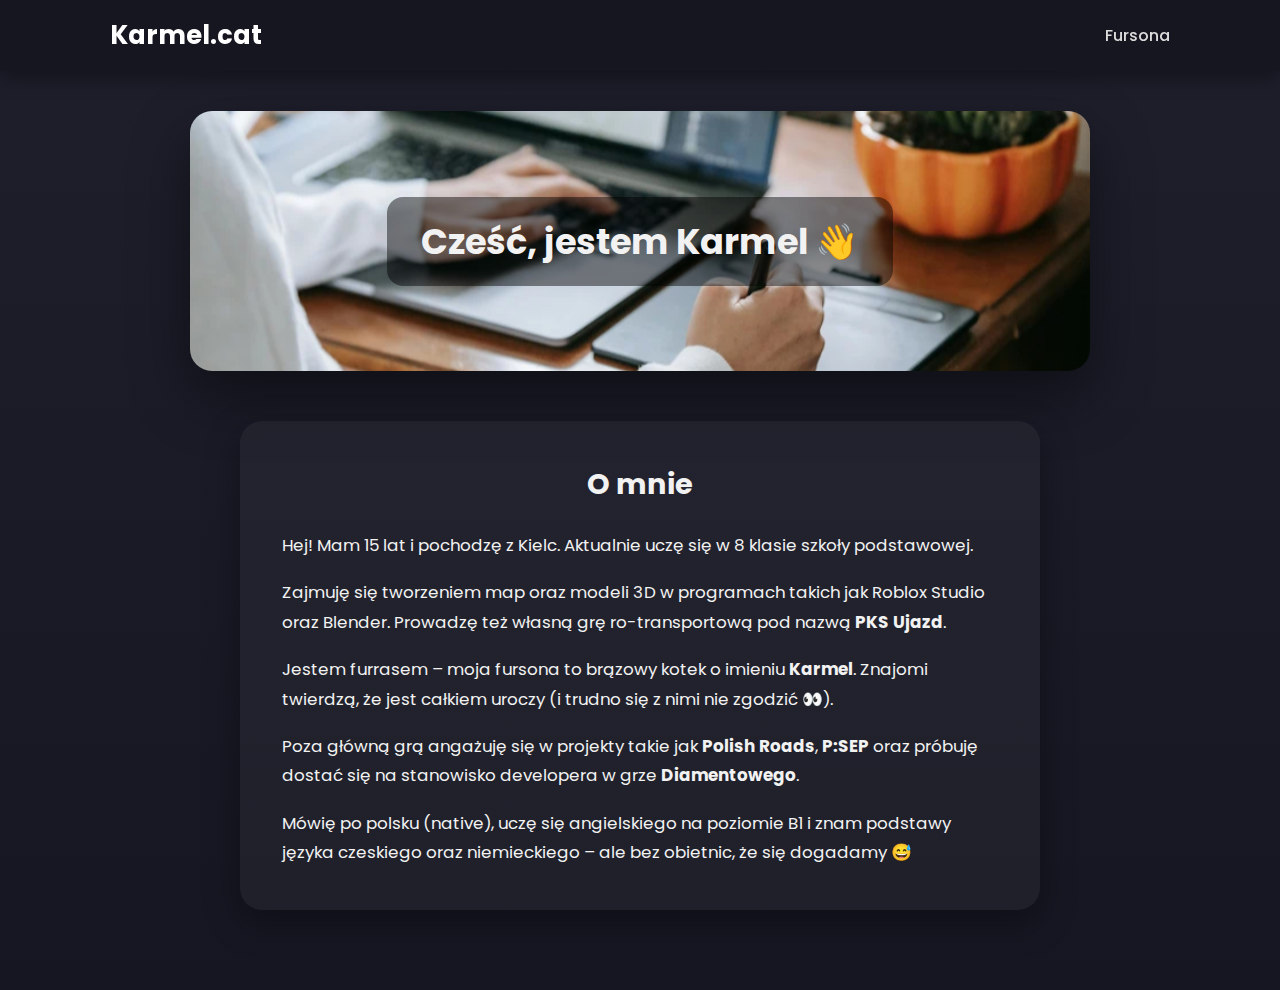
<file: index.html>
<!DOCTYPE html>
<html lang="pl">
<head>
  <meta charset="UTF-8" />
  <meta name="viewport" content="width=device-width, initial-scale=1.0" />
  <title>Karmel.Cat</title>
  <style>
    body {
      margin: 0;
      font-family: 'Segoe UI', sans-serif;
      background: linear-gradient(180deg, #1e1f2b, #151621);
      color: #f2f2f2;
    }

    .wrapper {
      max-width: 1000px;
      margin: 0 auto;
      padding: 40px 20px;
      display: flex;
      flex-direction: column;
      align-items: center;
      gap: 60px;
    }

    /* BANER */
    .banner {
      width: 100%;
      max-width: 900px;
      height: 260px;
      border-radius: 20px;
      background: url('baner1.png') center / cover no-repeat;
      display: flex;
      align-items: center;
      justify-content: center;
      box-shadow: 0 20px 50px rgba(0,0,0,0.4);
      text-align: center;
    }

    .banner h1 {
      background: rgba(0,0,0,0.45);
      padding: 18px 30px;
      border-radius: 14px;
      font-size: 2.2rem;
    }

    /* SEKCJA O MNIE */
    .about {
      width: 100%;
      max-width: 800px;
      background: rgba(255,255,255,0.03);
      border-radius: 20px;
      padding: 40px 35px;
      box-shadow: 0 10px 30px rgba(0,0,0,0.35);
    }

    .about h2 {
      margin-top: 0;
      margin-bottom: 25px;
      font-size: 1.8rem;
      text-align: center;
    }

    .about p {
      line-height: 1.7;
      font-size: 1.05rem;
      margin-bottom: 18px;
    }

    .about p:last-child {
      margin-bottom: 0;
    }

    @media (max-width: 600px) {
      .banner {
        height: 200px;
      }

      .banner h1 {
        font-size: 1.6rem;
      }
    }
  
    /* NAVBAR */
    .navbar {
      width: 100%;
      background: #14151f;
      position: sticky;
      top: 0;
      z-index: 1000;
      box-shadow: 0 6px 20px rgba(0,0,0,0.4);
    }

    .nav-inner {
      max-width: 1100px;
      margin: 0 auto;
      padding: 16px 20px;
      display: flex;
      justify-content: space-between;
      align-items: center;
    }

    .logo {
      font-size: 1.5rem;
      font-weight: 700;
      color: #f2f2f2;
      text-decoration: none;
    }

    .nav-links a {
      margin-left: 28px;
      text-decoration: none;
      color: #dcdcdc;
      font-weight: 500;
      transition: color 0.2s ease;
    }

    .nav-links a:hover {
      color: #ffffff;
    }

  </style>
<link rel="stylesheet" href="style.css">
</style>
</head>
<body>

  <!-- NAWIGACJA -->
  <nav class="navbar">
    <div class="nav-inner">
      <a href="index.html" class="logo">Karmel.cat</a>
      <div class="nav-links">
        <a href="fursona.html">Fursona</a>
      </div>
    </div>
  </nav>

  <div class="wrapper">

    <!-- BANER NA ŚRODKU -->
    <div class="banner">
      <h1>Cześć, jestem Karmel 👋</h1>
    </div>

    <!-- O MNIE -->
    <section class="about">
  <h2>O mnie</h2>

  <p>Hej! Mam 15 lat i pochodzę z Kielc. Aktualnie uczę się w 8 klasie szkoły podstawowej.</p>

  <p>Zajmuję się tworzeniem map oraz modeli 3D w programach takich jak Roblox Studio oraz Blender. Prowadzę też własną grę ro-transportową pod nazwą <strong>PKS Ujazd</strong>.</p>

  <p>Jestem furrasem – moja fursona to brązowy kotek o imieniu <strong>Karmel</strong>. Znajomi twierdzą, że jest całkiem uroczy (i trudno się z nimi nie zgodzić 👀).</p>

  <p>Poza główną grą angażuję się w projekty takie jak <strong>Polish Roads</strong>, <strong>P:SEP</strong> oraz próbuję dostać się na stanowisko developera w grze <strong>Diamentowego</strong>.</p>

  <p>Mówię po polsku (native), uczę się angielskiego na poziomie B1 i znam podstawy języka czeskiego oraz niemieckiego – ale bez obietnic, że się dogadamy 😅</p>
</section>

  </div>

</body>
</html>
</file>
<file: style.css>
@import url('https://fonts.googleapis.com/css2?family=Poppins:wght@300;400;500;600;700&display=swap');

* {
  box-sizing: border-box;
}

body {
  margin: 0;
  font-family: 'Poppins', sans-serif;
  background: linear-gradient(180deg, #1e1f2b, #151621);
  color: #f2f2f2;
  animation: fadeIn 0.8s ease;
}

@keyframes fadeIn {
  from { opacity: 0; }
  to { opacity: 1; }
}

/* NAVBAR */
.navbar {
  width: 100%;
  background: rgba(20, 21, 31, 0.85);
  backdrop-filter: blur(8px);
  position: sticky;
  top: 0;
  z-index: 1000;
  box-shadow: 0 6px 20px rgba(0,0,0,0.4);
}

.nav-inner {
  max-width: 1100px;
  margin: 0 auto;
  padding: 16px 20px;
  display: flex;
  justify-content: space-between;
  align-items: center;
}

.logo {
  font-size: 1.6rem;
  font-weight: 700;
  color: #ffffff;
  text-decoration: none;
}

.nav-links a {
  margin-left: 28px;
  text-decoration: none;
  color: #dcdcdc;
  font-weight: 500;
  position: relative;
}

.nav-links a::after {
  content: '';
  position: absolute;
  left: 0;
  bottom: -6px;
  width: 0;
  height: 2px;
  background: #ffffff;
  transition: width 0.25s ease;
}

.nav-links a:hover::after {
  width: 100%;
}

/* WRAPPER */
.wrapper {
  max-width: 1000px;
  margin: 0 auto;
  padding: 40px 20px 80px;
  display: flex;
  flex-direction: column;
  align-items: center;
  gap: 50px;
}

/* BANER */
.banner {
  width: 100%;
  max-width: 900px;
  height: 260px;
  border-radius: 22px;
  background: url('baner2.png') center / cover no-repeat;
  display: flex;
  align-items: center;
  justify-content: center;
  box-shadow: 0 25px 60px rgba(0,0,0,0.45);
  animation: slideDown 0.9s ease;
  transition: transform 0.4s ease;
}

.banner:hover {
  transform: scale(1.03);
}
}

@keyframes slideDown {
  from { transform: translateY(-30px); opacity: 0; }
  to { transform: translateY(0); opacity: 1; }
}

.banner h1 {
  background: rgba(0,0,0,0.45);
  padding: 18px 34px;
  border-radius: 16px;
  font-size: 2.2rem;
}

/* OPIS */
.about {
  max-width: 800px;
  background: rgba(255,255,255,0.04);
  border-radius: 22px;
  padding: 42px;
  box-shadow: 0 12px 35px rgba(0,0,0,0.35);
  animation: fadeUp 0.8s ease;
  transition: transform 0.35s ease, box-shadow 0.35s ease;
}

.about:hover {
  transform: scale(1.02);
  box-shadow: 0 18px 45px rgba(0,0,0,0.45);
}
}

@keyframes fadeUp {
  from { transform: translateY(20px); opacity: 0; }
  to { transform: translateY(0); opacity: 1; }
}

.about p {
  line-height: 1.75;
  margin-bottom: 18px;
  font-size: 1.05rem;
}

/* ZDJĘCIE */
.single-image img {
  width: 100%;
  max-width: 600px;
  border-radius: 20px;
  box-shadow: 0 15px 40px rgba(0,0,0,0.5);
  transition: transform 0.35s ease;
}

.single-image img:hover {
  transform: scale(1.03);
}

/* GALERIA */
.gallery {
  width: 100%;
  max-width: 900px;
  display: flex;
  align-items: center;
  gap: 20px;
}

.arrow {
  font-size: 2.5rem;
  cursor: pointer;
  user-select: none;
  opacity: 0.6;
  transition: transform 0.25s ease, opacity 0.25s ease;
}

.arrow:hover {
  opacity: 1;
  transform: scale(1.15);
}

.slots {
  display: grid;
  grid-template-columns: repeat(3, 1fr);
  gap: 18px;
  flex: 1;
}

.slot img {
  width: 100%;
  border-radius: 16px;
  box-shadow: 0 10px 28px rgba(0,0,0,0.45);
  transition: transform 0.3s ease;
}

.slot img:hover {
  transform: scale(1.05);
}

@media (max-width: 700px) {
  .slots {
    grid-template-columns: repeat(2, 1fr);
  }
}
</file>
